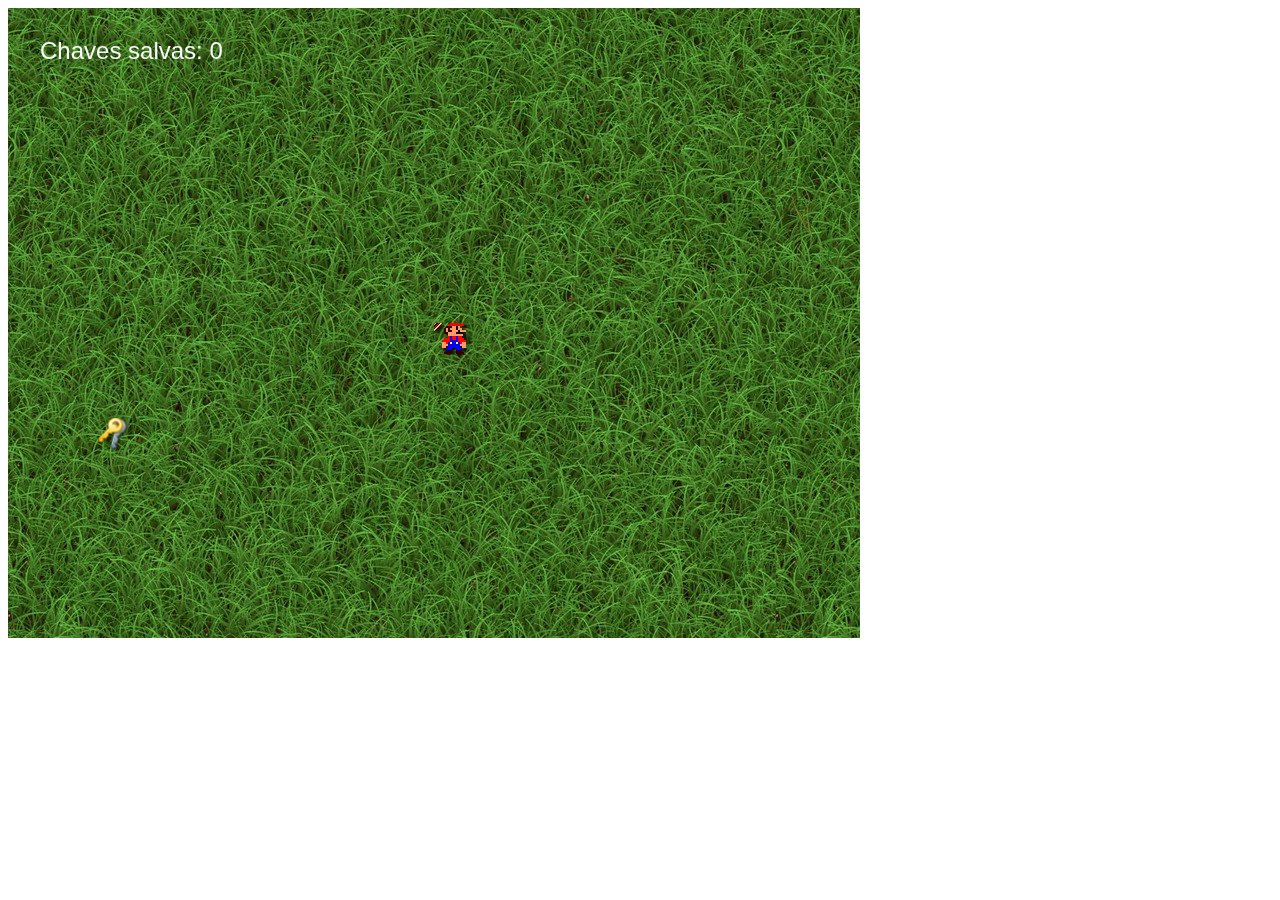
<file: Game-mario/index.html>
<!DOCTYPE html>
<html lang="pt-br">
    <head>
        <meta charset="UFT8">
        <title>Pega chaves</title>
    </head>
    <body>
       <script>
           </script>
           <script src="js.js"></script>
    </body>
</html>
</file>
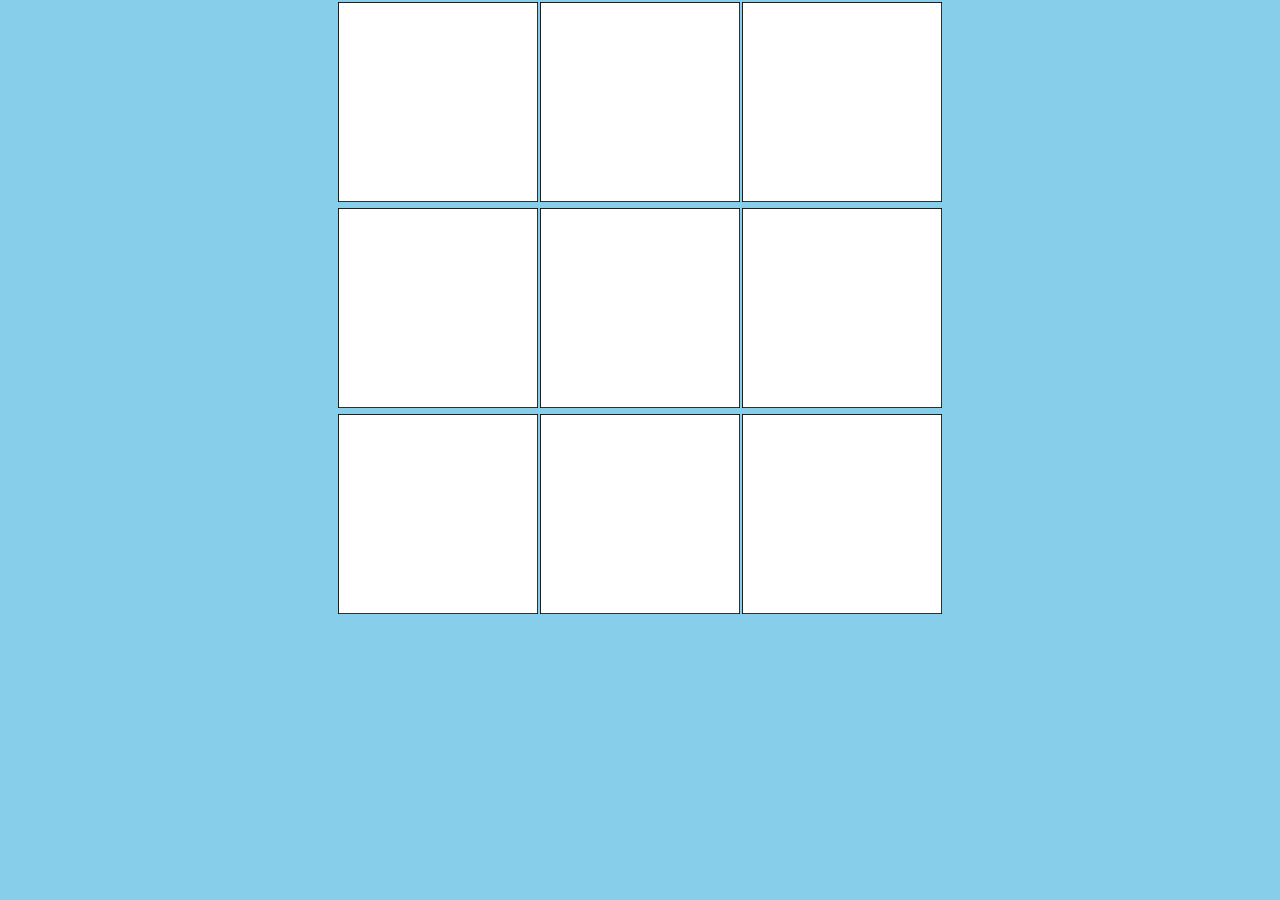
<file: Game-old/index.html>
<!DOCTYPE html>
<html lang="UFT8 pt-br">
    <head>
        <title>Jogo da Velha</title>
        <link rel="stylesheet" type="text/css" href="css/style.css"/>
        <script type="text/javascript" src="javaScript/js.js"/></script>
    </head>
    <body>
        <table>
            <tr>
                <td><img class="quadrado" src="imagens/fundo.png" id="cel1" onclick="checkJogo(this.id)"></td>
                <td><img class="quadrado" src="imagens/fundo.png" id="cel2" onclick="checkJogo(this.id)"></td>
                <td><img class="quadrado" src="imagens/fundo.png" id="cel3" onclick="checkJogo(this.id)"></td>
            </tr>
            <tr>
                <td><img class="quadrado" src="imagens/fundo.png" id="cel4" onclick="checkJogo(this.id)" ></td>
                <td><img class="quadrado" src="imagens/fundo.png" id="cel5" onclick="checkJogo(this.id)" ></td></div><div class="segundolado">
                <td><img class="quadrado" src="imagens/fundo.png" id="cel6" onclick="checkJogo(this.id)" ></td>
            </tr> 
            <tr>
                <td><img class="quadrado" src="imagens/fundo.png" id="cel7" onclick="checkJogo(this.id)" ></td>
                <td><img class="quadrado" src="imagens/fundo.png" id="cel8" onclick="checkJogo(this.id)" ></td>
                <td><img class="quadrado" src="imagens/fundo.png" id="cel9" onclick="checkJogo(this.id)" ></td>
            </tr>
        </table>
    </body>
</html>
</file>
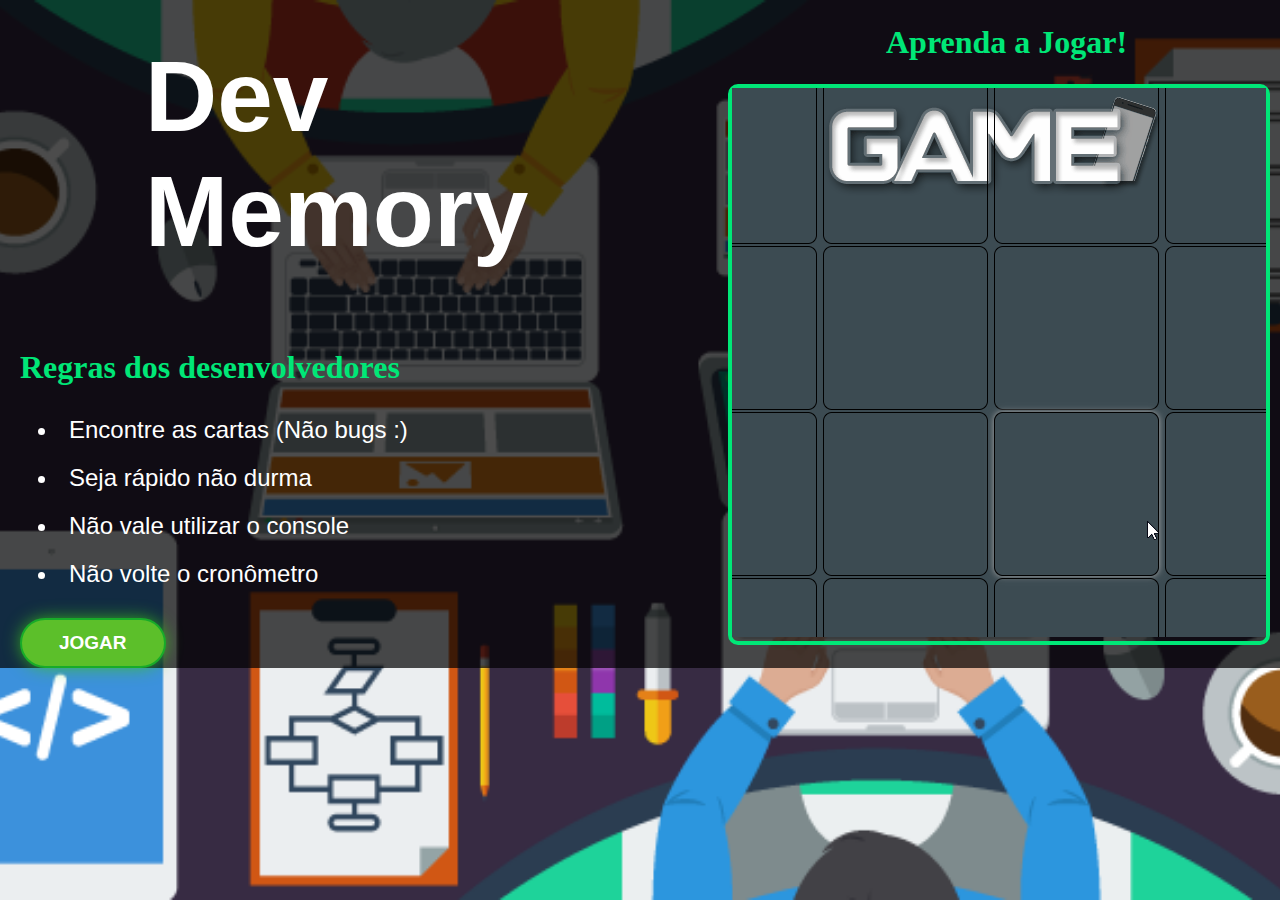
<file: Game-developers/index0.html>
<!DOCTYPE html>
<html lang="pt-br">

<head>
    <title> Site</title>
    <link rel="stylesheet" type="text/css" href="css/style2.css"/> <script type="text/javascript" src="js.js" />
    </script>
</head>

<body>
    <div class="container">
        <div>
            <div>
                <h1>Dev Memory</h1>
            </div>
            <div class="sub_title">
                <h2>Regras dos desenvolvedores</h2>
            </div>
            <div class="container_li">
                <p>
                    <ul>
                        <li>Encontre as cartas (Não bugs :)</li>
                        <li>Seja rápido não durma</li>
                        <li>Não vale utilizar o console</li>
                        <li>Não volte o cronômetro</li>
                    </ul>
                </p>
            </div>
            <div class="container_button">
                <a href="index2.html" class="myButton">JOGAR</a>
            </div>
        </div>
        <div>
            <div class="sub_title_h2">
                <h2>Aprenda a Jogar!</h2>
            </div>
            <div class="imgGif">
                <img src="img/num2.gif"/>
            </div>    
        </div>
    </div>   
</body>

</html>
</file>
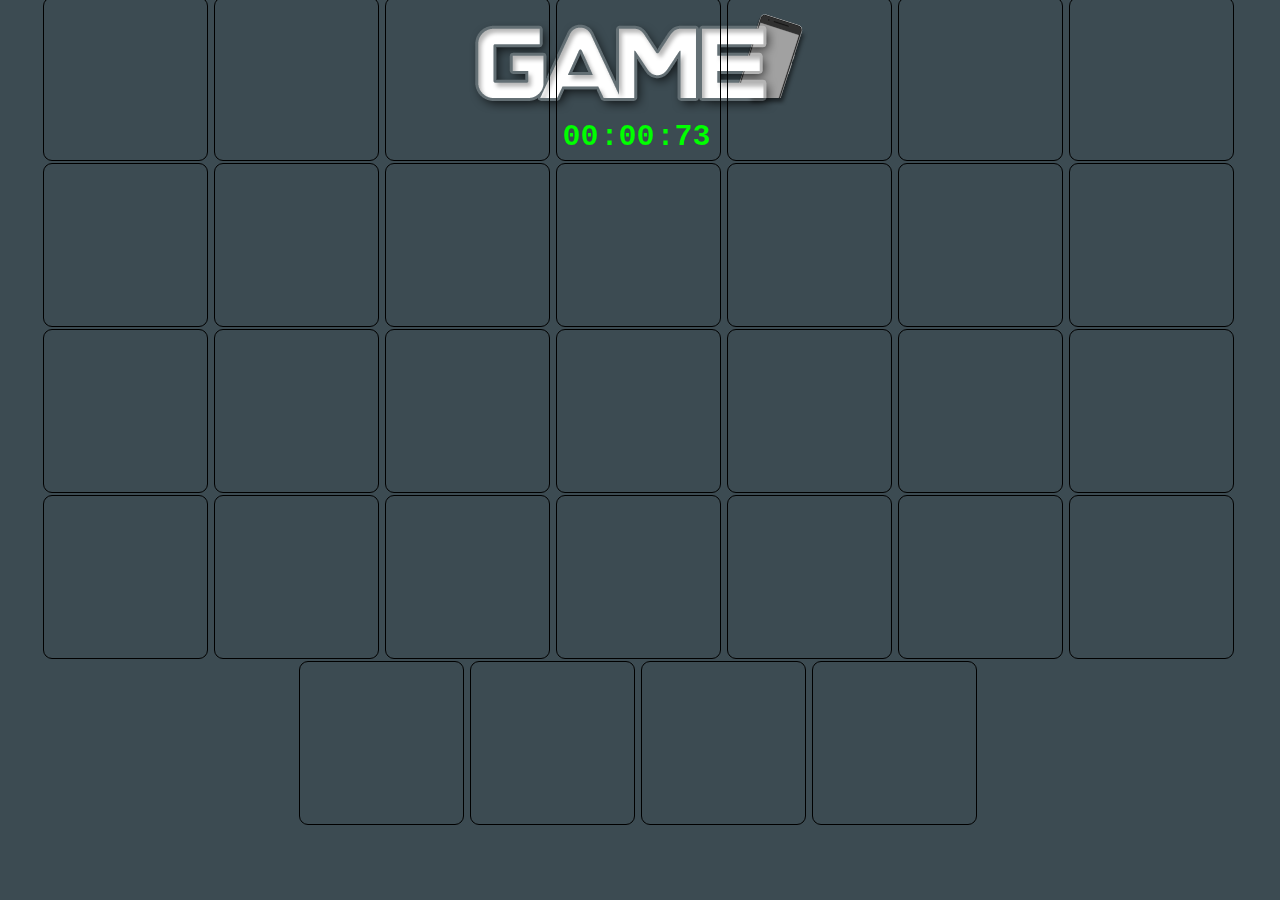
<file: Game-developers/index2.html>
<!DOCTYPE html>
<html>
<head>
      <title>Jogo da Memoria 2.0</title>
      <link rel="stylesheet"  type="text/css" href="css/style.css"/>
     
</head>
<body>
<div id="container">
    <div style="display: flex; justify-content: center">
        <div id="contenedor">
            <div class="reloj" id="Minutos">00</div>
            <div class="reloj" id="Segundos">:00</div>
            <div class="reloj" id="Centesimas">:00</div>
            <input type="button" class="boton" id="inicio" value="Start &#9658;" onclick="inicio();">
            <input type="button" class="boton" id="parar" value="Stop &#8718;" onclick="parar();" disabled>
            <input type="button" class="boton" id="continuar" value="Resume &#8634;" onclick="inicio();" disabled>
            <input type="button" class="boton" id="reinicio" value="Reset &#8635;" onclick="reinicio();" disabled>
        </div>

        <img style="position: absolute" src="img/game.png" />
    </div>

    <div class="divcarta" id="carta0">
        <div class="face back"></div>
        <div class="face front"></div>
    </div>

    <div class="divcarta" id="carta1">
        <div class="face back"></div>
        <div class="face front"></div>
    </div>

    <div class="divcarta" id="carta2">
        <div class="face back"></div>
        <div class="face front"></div>
    </div>

    <div class="divcarta"  id="carta3">
        <div class="face back"></div>
        <div class="face front"></div>
    </div>

    <div class="divcarta" id="carta4">
        <div class="face back"></div>
        <div class="face front"></div>
    </div>

    <div class="divcarta" id="carta5">
        <div class="face back"></div>
        <div class="face front"></div>
    </div>

    <div class="divcarta" id="carta6">
        <div class="face back"></div>
        <div class="face front"></div>
    </div>

    <div class="divcarta" id="carta7">
        <div class="face back"></div>
        <div class="face front"></div>
    </div>

    <div class="divcarta" id="carta8">
        <div class="face back"></div>
        <div class="face front"></div>
    </div>

    <div class="divcarta" id="carta9">
        <div class="face back"></div>
        <div class="face front"></div>
    </div>

    <div class="divcarta" id="carta10">
        <div class="face back"></div>
        <div class="face front"></div>
    </div>

    <div class="divcarta" id="carta11">
        <div class="face back"></div>
        <div class="face front"></div>
    </div>

    <div class="divcarta" id="carta12">
        <div class="face back"></div>
        <div class="face front"></div>
    </div>

    <div class="divcarta" id="carta13">
        <div class="face back"></div>
        <div class="face front"></div>
    </div>

    <div class="divcarta" id="carta14">
        <div class="face back"></div>
        <div class="face front"></div>
    </div>

    <div class="divcarta" id="carta15">
        <div class="face back"></div>
        <div class="face front"></div>
    </div>

    <div class="divcarta" id="carta16">
        <div class="face back"></div>
        <div class="face front"></div>
    </div>

    <div class="divcarta" id="carta17">
        <div class="face back"></div>
        <div class="face front"></div>
    </div>

    <div class="divcarta" id="carta18">
        <div class="face back"></div>
        <div class="face front"></div>
    </div>

    <div class="divcarta" id="carta19">
        <div class="face back"></div>
        <div class="face front"></div>
    </div>

    <div class="divcarta" id="carta20">
        <div class="face back"></div>
        <div class="face front"></div>
    </div>

    <div class="divcarta" id="carta21">
        <div class="face back"></div>
        <div class="face front"></div>
    </div>

    <div class="divcarta" id="carta22">
        <div class="face back"></div>
        <div class="face front"></div>
    </div>

    <div class="divcarta" id="carta23">
        <div class="face back"></div>
        <div class="face front"></div>
    </div>

    <div class="divcarta" id="carta24">
        <div class="face back"></div>
        <div class="face front"></div>
    </div>

    <div class="divcarta" id="carta25">
        <div class="face back"></div>
        <div class="face front"></div>
    </div>

    <div class="divcarta" id="carta26">
        <div class="face back"></div>
        <div class="face front"></div>
    </div>

    <div class="divcarta" id="carta27">
        <div class="face back"></div>
        <div class="face front"></div>
    </div>

    <div class="divcarta" id="carta28">
        <div class="face back"></div>
        <div class="face front"></div>
    </div>

    <div class="divcarta" id="carta29">
        <div class="face back"></div>
        <div class="face front"></div>
    </div>

    <div class="divcarta" id="carta30">
        <div class="face back"></div>
        <div class="face front"></div>
    </div>

    <div class="divcarta" id="carta31">
        <div class="face back"></div>
        <div class="face front"></div>
    </div>
</div>
<div class="modalGameOver">
    <img src="img/controle5.png"onClick="gameOver2()" class="imgModal" />
</div>
<script src="js.js"></script>
</body>
</html>
</file>
<file: Game-old/css/style.css>
*,*::before,*::after{
    box-sizing: border-box;
    padding: 0;
    margin: 0;
}
body{
    background-color: skyblue;
}

.quadrado{
    width: 200px;
    height: 200px;
}
table{
    display:flex; 
    align-items: center;
    justify-content: space-around; 
}
</file>
<file: Game-developers/css/style2.css>
*, *::after, *::before {
    margin: 0;
    padding: 0;
    box-sizing: border-box;
}

body{
    background-image: url("../img/fundo2.png");
    background-repeat: no-repeat;
    background-attachment: fixed; 
    background-size: cover;
    background-position: center;
}
.container{
    display: flex;
    flex-direction: column;
    width: 100%;
    height: -webkit-fill-available;
    position: relative;
    background-color: rgba(0,0,0,0.7);
}

.container > div{
    display: flex;
    flex-wrap: wrap;
    flex-direction: column;

    
}
.imgGif{
    border-radius: 10px;
    border: 4px solid rgb(0, 231, 119);
    margin: 36px 10px -6px 2px;
}
h2{
    font-family: fantasy;
    font-size: xx-large;
    color: rgb(0, 231, 119);;
}
h1{
    color: white;;
    font-size: 100px;
    margin-left: 145px;
    margin-top: 39px;
    font-family: sans-serif
}

ul{
    font-family: sans-serif;
    margin: 0px 225px 0px 39px;
    color: white;
    font-size: 29px;
    text-align: start;
}

li{
    padding: 10px;
    font-size: x-large;
}

.container_button {
    margin-left: 20px
}

.sub_title{
    margin-top: 80px; 
    margin-left: 20px
}

.sub_title_h2 {
    margin: 24px 0px -13px 160px;
}

.container_li {
    margin: 20px;
}

@media screen and (min-width: 1024px){
    .container{
        flex-direction: row;
    }
}

.myButton {
	-moz-box-shadow: 0px 0px 18px -2px #3dc21b;
	-webkit-box-shadow: 0px 0px 18px -2px #3dc21b;
	box-shadow: 0px 0px 18px -2px #3dc21b;
	background-color:#5cbf2a;
	-moz-border-radius:31px;
	-webkit-border-radius:31px;
	border-radius:31px;
	border:2px solid #18ab29;
	display:inline-block;
	cursor:pointer;
	color:#ffffff;
	font-family:Arial;
	font-size:19px;
	font-weight:bold;
	padding:12px 37px;
	text-decoration:none;
}
.myButton:hover {
	opacity: 0.9;
}
.myButton:active {
	position:relative;
	top:1px;
}
</file>
<file: Game-developers/css/style.css>
*{
  margin: 0px 2px -3px 0px;
  box-sizing: border-box;
}
#container{
    width:100%;
    display:inline-block;
    
}
.divcarta{
    border: solid 1px black;
    display: inline-block;
    width: 165px;
    height: 164px;
    border-radius: 9px;
    perspective: 600px;
     
    
    
}
body{
 /* background: url("../img/smn.jpg"); */
 background-color: #3c4b52;
 background-attachment: fixed; 
 background-repeat: no-repeat;
 background-size: cover;
 text-align: center;
 background-position: center;
 position: fixed;
}
.divcarta:hover{
   box-shadow: 0 0 10px #aaa;
}


.face{
    width: 100%;
    height: 100%;
    position: absolute;
    border-radius: 9px;
    transition: all 1s;
    backface-visibility: hidden;
    

}


.front{
    position: relative;
    background-size: cover;
    background-position: center;
    display: inline-block;
    width: 165px;
    height: 164px;
    border-radius: 9px;
    perspective: 600px;
}


.back{
    width: 165px;
    height: 164px;
}

.back.viradas{
    transform: rotateY(180deg);
}

.front{
    transform: rotateY(-180deg);
}
.front.viradas{
    transform: rotateY(0deg);
}
.face.Viradas.cartaAcerto{
    box-shadow: 0 0 10px #0f0;

}
.modalGameOver{
position: absolute;
top: 0;
width: 100%;
height: 100%;
opacity: 0.8;
display: none;
background-color: black;
opacity: 0.6;
}

.imgModal{
width: 303px;
height: 282px;
margin-top: 178px; 
}











#contenedor{
	margin: 10px auto;
	width: 151px;
    height: 115px;
    position: absolute;
    margin-top: 120px;
    z-index: 100;
}
.reloj{
	float: left;
	font-size: 30px;
	font-family: Courier,sans-serif;
    color: #0f0;
    font-weight: bold;
}
.boton{
	/* outline: none;
	border: 1px solid #363431;
	color: white;
	width: 128px;
	height: 30px;
	text-shadow: 0px -1px 1px black;
	font-size: 20px;
	border-radius: 5px;
	font-family: Helvetica;
	cursor: pointer;
    background-image: linear-gradient(#3aad02,#2c6f05); */
    display: none;
}
/* .boton:active{
	background-image: linear-gradient(#2c6f05,#3aad02);
}
.boton:hover{
	box-shadow: 0px 0px 14px #3aad02;
} */
</file>
